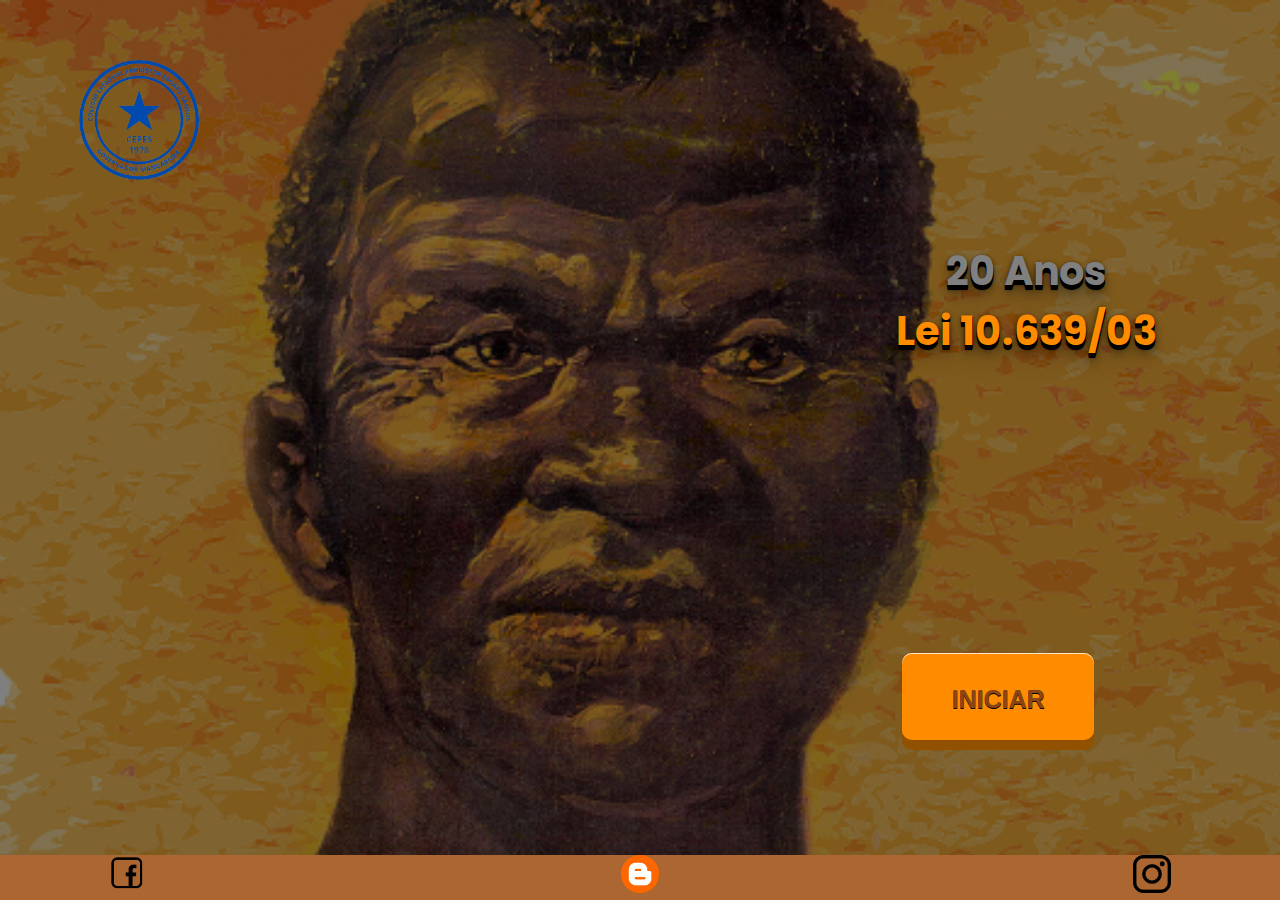
<file: index.html>
<!DOCTYPE html>
<html lang="pt-BR">
  <head>
    <meta charset="UTF-8" />
    <meta http-equiv="X-UA-Compatible" content="IE=edge" />
    <meta name="viewport" content="width=device-width, initial-scale=1.0" />
    <link rel="stylesheet" href="./src/css/styles.css" />
    <link rel="stylesheet" href="src/css/style.css" />
    <title>Game Quiz</title>
    <link
      rel="shortcut icon"
      href="../src/img/edgard.png"
      type="image/x-icon"
    />
  </head>

  <body>
    <main class="fundo-bg">
      <header class="head">
        <div class="logo-cepes">
          <img class="cepes-logo" src="src/img/edgard.png" alt="" />
        </div>
        <div class="lei">
          <h1 class="titulo">
            <span>20 Anos </span><br />
            Lei 10.639/03
          </h1>
        </div>
      </header>
      <div class="logo"></div>
      <div class="iniciar">
        <a class="botao-iniciar" href="./Pages/quizz.html">INICIAR</a>
      </div>
      <div class="pezinho">
        <a
          class="facebook"
          href="https://www.facebook.com/cepes.edgardsantos"
          target="_blank"
          rel="noopener noreferrer"
        >
          <img
            src="./src/img/bfacebook.png"
            alt="facebook do colegio estadual professor edgard santos"
        /></a>

        <a
          class="blogger"
          href="https://www.professorborges.com.br"
          target="_blank"
          rel="noopener noreferrer"
        >
          <img src="./src/img/blogger.png" alt="blog do professor borges"
        /></a>

        <a
          class="instagram"
          href="https://www.instagram.com/cepes29/"
          target="_blank"
          rel="noopener noreferrer"
        >
          <img
            src="./src/img/insta.png"
            alt="instagram do colegio estadual professor edgard santos"
        /></a>
      </div>
    </main>
  </body>
</html>
</file>
<file: src/css/styles.css>
@import url("https://fonts.googleapis.com/css2?family=Poppins:wght@300;400;500;600;700&display=swap");
@import url('https://fonts.googleapis.com/css2?family=Lora&display=swap');
@import url('https://fonts.googleapis.com/css2?family=Alkatra&display=swap');

* {
  margin: 0;
  padding: 0;
  box-sizing: border-box;
  font-family: "Poppins", sans-serif;
}
:root {
  --black: black;
  --maron: #ac6631;
}

@media (max-width: 912px) {

.align-content{
  display: flex;
  align-items: center;
  justify-content: center;
}
main{
  max-width: 912px;
  margin: 0 auto;
}
.jogo{
  width: 912px;
  margin: 0 auto;
}

.black-bg {
  background-image: url(../img/AFRICAAAA.png);
  background-color: #808080;
  background-position: center;
  height: 100vh;
  background-size: cover;
}
.topo {
  position: relative;
  display: flex;
  align-items: center;
  justify-content: center;
  background-color: var(--maron);
  height: 7vh;
  width: 100%;
  color: white;
}
.numero-perguntas {
  position: absolute;
  right: 10%;
  font-size: 15px;
}
.topo a{
  position: absolute;
  margin-top: 5px;
  left: 4%;
  font-size: 15px;
}
#botao-voltar{
  width: 30px;
  height: 30px;
}
.quadro-perguntas {
  padding: 20px;
  height: 80%;
  width: 89%;
  background-color: white;
  border-radius: 15px;
  text-align: justify;
  font-size: clamp(8px, 18px, 25px);
  box-shadow: 0 5px rgba(128, 128, 128, 0.377);
}
.perguntas {
  height: 41vh;
  display: flex;
  justify-content: center;
  align-items: center;
}
.alternativas {
  height: 45vh;
  display: flex;
  flex-direction: column;
  align-items: center;
  justify-content: center;
}
.status {
  height: 7vh;
  display: flex;
  align-items: center;
  justify-content: space-around;
  background-color: var(--maron);
}

.botao-alternativas {
  margin: 3% 5% 3% 5%;
  padding: 1%;
  height: 18%;
  width: 89%;
  background-color: white;
  border-radius: 15px;
  border: 2px solid rgba(128, 128, 128, 0.466);
  box-shadow: 0 5px rgba(128, 128, 128, 0.377);
  cursor: pointer;
  font-size: clamp(10px, 12px, 25px);
  font-weight: 600;
}
.botao-status {
  cursor: pointer;
}
.status :nth-child(1) {
  margin-left: 5%;
  height: 87%;
}
.status :nth-child(2) {
  height: 93%;
}
.status :nth-child(3) {
  height: 80%;
  margin-right: 5%;
}
.fim-jogo {
  position: fixed;
  width: 100vw;
  height: 100vh;
  top: 0;
  left: 0;
  background-color: rgba(52, 52, 50, 1);
  opacity: 0;
  visibility: hidden;
}
.aberto {
  opacity: 1;
  visibility: visible;
}
.nota-final {
  height: 41vh;
  display: flex;
  justify-content: flex-end;
  align-items: center;
  flex-direction: column;
}
.nota-final h2,
.pontuacao-final h2 {
  color: white;
  font-size: 50px;
}
.nota-final p {
  color: white;
  font-size: 45px;
}
.barra-nota-final {
  background-color: rgba(52, 52, 50, 1);
  height: 15%;
  width: 90%;
  border-radius: 20px;
  border: 1px solid white;
}
.barra-de-nota {
  background-color: green;
  height: 100%;
  width: 0%;
  border-radius: 20px;
}
.pontuacao-final {
  height: 25vh;
  display: flex;
  flex-direction: column;
  align-items: center;
  justify-content: flex-start;
}
.content {
  height: 27vh;
  display: flex;
  align-items: center;
  justify-content: space-around;
  background-color: var(--maron);
}
.content a{
    height: 80%;
}
.botao-content{
    height: 55%;
    width: 90%;
}
@media (max-height: 720px) and (orientation: landscape)
{
  .botao-alternativas {
    margin: 1% 5% 1% 5%;
    padding: 0;
    height: 18%;
    width: 89%;
    background-color: white;
    border-radius: 15px;
    border: none;
    cursor: pointer;
    font-size: clamp(8px, 18px, 25px);
    font-weight: normal;
  }
  
}

.topo {
  display: flex;
  align-items: center;
  justify-content: center;
  background-color: var(--maron);
  height: 7vh;
  width: 100%;
}

.topo h1 {
  color: #000;
  font-size: 16px;
  text-shadow:  5px 2px 5px #696969;
  margin-right: 15px;
}

.topo span {
  color: white;
  text-shadow:  5px 2px 5px #000;
  
}

.head {

  display: flex;
  align-items: center;
  justify-content: space-around;
  height: 10vh;
  width: 100%;
  color: white;
}

.anos {
  width: 40%;
  height: 80%;
}

.logo {
  height: 37vh;
  display: flex;
  justify-content: flex-end;
  align-items: flex-start;
}

.iniciar {
  height: 46vh;
  display: flex;
  flex-direction: column;
  align-items: center;
  justify-content: flex-end;

}

.logo-cepes {
  display: flex;
  position: relative;
}


.cepes-logo {
  margin-top: 10%;
  width: 30%;
}

.fundo-bg {
  background: 
  linear-gradient(rgba(0,0,0,0.5), rgba(0,0,0,0.5)),
  url(../img/zumbizin.png);
  background-repeat: no-repeat;
  background-position: 3%;
  background-size: cover;
  height: 100vh;
  text-align: center;
 
}

.lei {
  display: flex;
  align-items: center;
  justify-content: center;
  text-align: center;
  position: absolute;
  margin-top: 120%;
}

.lei span {
  color: gray;
}

.lei h1 {
  color: 	#FF8C00;
  font-size: 40px;
  text-shadow: 0 1px 0 black,
0 2px 0 black,
0 3px 0 black,
0 4px 0 black,
0 5px 0 black,
0 6px 1px rgba(0,0,0,.1),
0 0 5px rgba(0,0,0,.1),
0 1px 3px rgba(0,0,0,.3),
0 3px 5px rgba(0,0,0,.2),
0 5px 10px rgba(0,0,0,.25),
0 10px 10px rgba(0,0,0,.2),
0 20px 20px rgba(0,0,0,.15);
}

.pezinho {
  height: 7vh;
  display: flex;
  align-items: center;
  justify-content: space-between;
  background-color: var(--maron);
}

.pezinho img {
  width: 15%;
}

.facebook {
  height: 50%;
  width: 100%;
}

.blogger {
  width: 100%;
  height: 50%;
}

.instagram {
  height: 50%;
  width: 100%;
}

.botao-iniciar {
  color: white;
  font-family: Helvetica, sans-serif;
  font-weight: bold;
  font-size: 36px;
  text-align: center;
  text-decoration: none;

  display: block;
  position: relative;
  padding: 20px 40px;
  padding: 2.5%;
  height: 18%;
  width: 45%;
  border-radius: 15px;
  border: none;
  box-shadow: 0 5px #808080;
  cursor: pointer;
  text-decoration: none;
  background-color: #FF8C00;
  text-align: center;
  color: #8B4513;
  font-size: 25px;
  margin-bottom: 9%;
  font-weight: 600;



  text-shadow: 0px 1px 0px #000;
  filter: dropshadow(color=#000, offx=0px, offy=1px);


  box-shadow: inset 0 1px 0 #FFE5C4, 0 10px 0 #915100;



  border-radius: 10px;
}

.botao-iniciar:after {
  content: "";
  height: 100%;
  width: 100%;
  padding: 4px;
  position: absolute;
  bottom: -15px;
  left: -4px;
  z-index: -1;
  background-color: #2B1800;
  border-radius: 15px;
}

.botao-baixo {
  height: 80%;
  width: 25%;
  border-radius: 17%;
  border: none;
  cursor: pointer;
}

#botao-voltar {
  margin-left: 2%;
}

#botao-avancar {
  margin-right: 2%;
}

}



@media (min-width: 913px) {

  .align-content{
    display: flex;
    align-items: center;
    justify-content: center;
  }
  main{
    max-width: 912px;
    margin: 0 auto;
  }
  .jogo{
    width: 912px;
    margin: 0 auto;
  }
  
  .black-bg {
    background-image: url(../img/AFRICAAAA.png);
    background-color: #808080;
    background-position: center;
    height: 100vh;
    background-size: cover;
  }
  .topo {
    position: relative;
    display: flex;
    align-items: center;
    justify-content: center;
    background-color: var(--maron);
    height: 7vh;
    width: 100%;
    color: white;
  }
  .numero-perguntas {
    position: absolute;
    right: 10%;
    font-size: 15px;
  }
  .topo a{
    position: absolute;
    margin-top: 5px;
    left: 4%;
    font-size: 15px;
  }
  #botao-voltar{
    width: 30px;
    height: 30px;
  }
  .quadro-perguntas {
    padding: 20px;
    height: 80%;
    width: 89%;
    background-color: white;
    border-radius: 15px;
    text-align: justify;
    font-size: clamp(8px, 18px, 25px);
    box-shadow: 0 5px rgba(128, 128, 128, 0.377);
  }
  .perguntas {
    height: 41vh;
    display: flex;
    justify-content: center;
    align-items: center;
  }
  .alternativas {
    height: 45vh;
    display: flex;
    flex-direction: column;
    align-items: center;
    justify-content: center;
  }
  .status {
    height: 7vh;
    display: flex;
    align-items: center;
    justify-content: space-around;
    background-color: var(--maron);
  }
  
  .botao-alternativas {
    margin: 3% 5% 3% 5%;
    padding: 1%;
    height: 18%;
    width: 89%;
    background-color: white;
    border-radius: 15px;
    border: 2px solid rgba(128, 128, 128, 0.466);
    box-shadow: 0 5px rgba(128, 128, 128, 0.377);
    cursor: pointer;
    font-size: clamp(10px, 12px, 25px);
    font-weight: 600;
  }
  .botao-status {
    cursor: pointer;
  }
  .status :nth-child(1) {
    margin-left: 5%;
    height: 87%;
  }
  .status :nth-child(2) {
    height: 93%;
  }
  .status :nth-child(3) {
    height: 80%;
    margin-right: 5%;
  }
  .fim-jogo {
    position: fixed;
    width: 100vw;
    height: 100vh;
    top: 0;
    left: 0;
    background-color: rgba(52, 52, 50, 1);
    opacity: 0;
    visibility: hidden;
  }
  .aberto {
    opacity: 1;
    visibility: visible;
  }
  .nota-final {
    height: 41vh;
    display: flex;
    justify-content: flex-end;
    align-items: center;
    flex-direction: column;
  }
  .nota-final h2,
  .pontuacao-final h2 {
    color: white;
    font-size: 50px;
  }
  .nota-final p {
    color: white;
    font-size: 45px;
  }
  .barra-nota-final {
    background-color: rgba(52, 52, 50, 1);
    height: 15%;
    width: 90%;
    border-radius: 20px;
    border: 1px solid white;
  }
  .barra-de-nota {
    background-color: green;
    height: 100%;
    width: 0%;
    border-radius: 20px;
  }
  .pontuacao-final {
    height: 25vh;
    display: flex;
    flex-direction: column;
    align-items: center;
    justify-content: flex-start;
  }
  .content {
    height: 27vh;
    display: flex;
    align-items: center;
    justify-content: space-around;
    background-color: var(--maron);
  }
  .content a{
      height: 80%;
  }
  .botao-content{
      height: 55%;
      width: 90%;
  }
  @media (max-height: 720px) and (orientation: landscape)
  {
    .botao-alternativas {
      margin: 1% 5% 1% 5%;
      padding: 0;
      height: 18%;
      width: 89%;
      background-color: white;
      border-radius: 15px;
      border: none;
      cursor: pointer;
      font-size: clamp(8px, 18px, 25px);
      font-weight: normal;
    }
    
  }
  
  .topo {
    display: flex;
    align-items: center;
    justify-content: center;
    background-color: var(--maron);
    height: 7vh;
    width: 100%;
  }
  
  .topo h1 {
    color: #000;
    font-size: 16px;
    text-shadow:  5px 2px 5px #696969;
    margin-right: 15px;
  }
  
  .topo span {
    color: white;
    text-shadow:  5px 2px 5px #000;
    
  }
  
  .head {
  
    display: flex;
    align-items: center;
    justify-content: flex-start;
    height: 10vh;
    width: 100%;
    color: white;
  }
  
  .anos {
    width: 40%;
    height: 80%;
  }
  
  .logo {
    height: 37vh;
    display: flex;
    justify-content: flex-end;
    align-items: flex-start;
  }
  
  .iniciar {
    height: 48vh;
    display: flex;
    flex-direction: column;
    align-items: center;
    justify-content: flex-end;
  
  }
  
  .logo-cepes {
    display: flex;
    position: relative;
    margin-left: 5%;
  }
  
  
  .cepes-logo {
    margin-top: 30%;
    width: 30%;

  }
  
  .fundo-bg {
    background: 
    linear-gradient(rgba(0,0,0,0.5), rgba(0,0,0,0.5)),
    url(../img/zumbi-dos-palmaress.png);
    background-repeat: no-repeat;
    max-width: 100vw;
    background-size: cover;
    height: 100vh;
    text-align: center;
   
  }
  
  .lei {
    display: flex;
    align-items: center;
    justify-content: center;
    text-align: center;
    position: absolute;
    margin-top: 40%;
    margin-left: 70%;
  }
  
  .lei span {
    color: gray;
  }
  
  .lei h1 {
    color: 	#FF8C00;
    font-size: 40px;
    text-shadow: 0 1px 0 black,
  0 2px 0 black,
  0 3px 0 black,
  0 4px 0 black,
  0 5px 0 black,
  0 6px 1px rgba(0,0,0,.1),
  0 0 5px rgba(0,0,0,.1),
  0 1px 3px rgba(0,0,0,.3),
  0 3px 5px rgba(0,0,0,.2),
  0 5px 10px rgba(0,0,0,.25),
  0 10px 10px rgba(0,0,0,.2),
  0 20px 20px rgba(0,0,0,.15);
  }
  
  .pezinho {
    display: flex;
    align-items: center;
    justify-content: space-between;
    background-color: var(--maron);
  }
  
  .pezinho img {
    width: 15%;
  }
  
  .facebook {
    width: 20%;
    height: 50%;

  }
  
  .blogger {
    width: 20%;
    height: 50%;
  }
  
  .instagram {
    width: 20%;
    height: 50%;

  }
  
  .botao-iniciar {
    margin-left: 56%;
    color: white;
    font-family: Helvetica, sans-serif;
    font-weight: bold;
    font-size: 35px;
    text-align: center;
    text-decoration: none;
    display: block;
    position: relative;
    padding: 20px 40px;
    padding: 2.5%;
    height: 20%;
    width: 15%;
    border-radius: 15px;
    border: none;
    box-shadow: 0 5px #808080;
    cursor: pointer;
    text-decoration: none;
    background-color: #FF8C00;
    text-align: center;
    color: #8B4513;
    font-size: 25px;
    margin-bottom: 9%;
    font-weight: 600;
    text-shadow: 0px 1px 0px #000;
    filter: dropshadow(color=#000, offx=0px, offy=1px);
    box-shadow: inset 0 1px 0 #FFE5C4, 0 10px 0 #915100;
    border-radius: 10px;
  }
  
  .botao-iniciar:after {
    content: "";
    height: 100%;
    width: 100%;
    padding: 4px;
    position: absolute;
    bottom: -15px;
    left: -4px;
    z-index: -1;
    background-color: #2B1800;
    border-radius: 15px;
  }
  
  .botao-baixo {
    height: 80%;
    width: 25%;
    border-radius: 17%;
    border: none;
    cursor: pointer;
  }
  
  #botao-voltar {
    margin-left: 2%;
  }
  
  #botao-avancar {
    margin-right: 2%;
  }
  

}
</file>
<file: src/css/style.css>
@import url("https://fonts.googleapis.com/css2?family=Poppins:wght@300;400;500;600;700&display=swap");
@import url('https://fonts.googleapis.com/css2?family=Lora&display=swap');
@import url('https://fonts.googleapis.com/css2?family=Alkatra&display=swap');

* {
  margin: 0;
  padding: 0;
  box-sizing: border-box;
  font-family: "Poppins", sans-serif;
}

:root {
  --black: black;
  --maron: #ac6631;
}

.align-content {
  display: flex;
  align-items: center;
  justify-content: center;
}

main {
  max-width: 912px;
  margin: 0 auto;
}

.jogo {
  width: 912px;
  margin: 0 auto;
}

.black-bg {
  background-color: rgb(22, 20, 20);
  background-position: center center;
  background-size: cover;
  height: 100vh;
}

.topo {
  position: relative;
  display: flex;
  align-items: center;
  justify-content: center;
  background-color: var(--maron);
  height: 7vh;
  width: 100%;
  color: white;
  border-radius: 16px;
  box-shadow: 0 4px 30px rgba(0, 0, 0, 0.1);
}

.numero-perguntas {
  position: absolute;
  right: 10%;
  font-size: 15px;
}

.topo a {
  position: absolute;
  margin-top: 5px;
  left: 4%;
  font-size: 15px;
}

#botao-voltar {
  width: 30px;
  height: 30px;
}

.quadro-perguntas {
  padding: 20px;
  height: 80%;
  width: 89%;
  background-color: white;
  border-radius: 15px;
  text-align: justify;
  font-size: clamp(8px, 18px, 25px);
  box-shadow: 0 5px rgba(128, 128, 128, 0.377);
}

.perguntas {
  height: 41vh;
  display: flex;
  justify-content: center;
  align-items: center;
}

.alternativas {
  height: 45vh;
  display: flex;
  flex-direction: column;
  align-items: center;
  justify-content: center;
}

.status {
  height: 7vh;
  display: flex;
  align-items: center;
  justify-content: space-around;
  background-color: var(--maron);
  border-radius: 16px;
  box-shadow: 0 4px 30px rgba(0, 0, 0, 0.1);
}

.botao-alternativas {
  margin: 3% 5% 3% 5%;
  padding: 1%;
  height: 18%;
  width: 89%;
  background-color: white;
  border-radius: 15px;
  border: 2px solid rgba(128, 128, 128, 0.466);
  box-shadow: 0 5px rgba(128, 128, 128, 0.377);
  cursor: pointer;
  font-size: clamp(10px, 12px, 25px);
  font-weight: 600;
}

.botao-status {
  cursor: pointer;
}

.status :nth-child(1) {
  margin-left: 5%;
  height: 87%;
}

.status :nth-child(2) {
  height: 93%;
}

.status :nth-child(3) {
  height: 80%;
  margin-right: 5%;
}

.fim-jogo {
  position: fixed;
  width: 100vw;
  height: 100vh;
  top: 0;
  left: 0;
  background-color: rgba(52, 52, 50, 1);
  opacity: 0;
  visibility: hidden;
}

.imagens-quiz {
  position: fixed;
  width: 100vw;
  height: 100vh;
  top: 0;
  left: 0;
  display: flex;
  justify-content: center;
  align-items: center;
  opacity: 0;
  visibility: hidden;
}

.img-pergunta {
  display: flex;
  justify-content: center;
  position: relative;
  height: 92%;
  width: 95%;
  background-color: gray;
  border-radius: 15px;
  background: rgba(255, 255, 255, 0.2);
  border-radius: 16px;
  box-shadow: 0 4px 30px rgba(0, 0, 0, 0.1);
  backdrop-filter: blur(5px);
  -webkit-backdrop-filter: blur(5px);
  border: 1px solid rgba(255, 255, 255, 0.3);
}
.fonte{
  position: absolute;
  bottom:  2%;
  left: 2%;
  background-color: var(--maron);
  text-decoration: none;
  width: 60px;
  text-align: center;
  border-radius: 15px;
  color: white;
}


.botao-fechar {
  position: absolute;
  top: 1%;
  left: 1%;
  width: 40px;
  color: white;
  background: none;
  border: none;
  font-size: 30px;
  font-weight: bold;
}

.aberto {
  opacity: 1;
  visibility: visible;
}

.nota-final {
  height: 41vh;
  display: flex;
  justify-content: flex-end;
  align-items: center;
  flex-direction: column;
}

.nota-final h2,
.pontuacao-final h2 {
  color: white;
  font-size: 50px;
}

.nota-final p {
  color: white;
  font-size: 45px;
}

.barra-nota-final {
  background-color: rgba(52, 52, 50, 1);
  height: 15%;
  width: 90%;
  border-radius: 20px;
  border: 1px solid white;
}

.barra-de-nota {
  background-color: green;
  height: 100%;
  width: 0%;
  border-radius: 20px;
}

.pontuacao-final {
  height: 25vh;
  display: flex;
  flex-direction: column;
  align-items: center;
  justify-content: flex-start;
}

.content {
  height: 27vh;
  display: flex;
  align-items: center;
  justify-content: space-around;
  background-color: var(--maron);
}

.content a {
  height: 80%;
}

.botao-content {
  height: 55%;
  width: 90%;
}

@media (max-height: 720px) and (orientation: landscape) {
  .botao-alternativas {
    margin: 1% 5% 1% 5%;
    padding: 0;
    height: 18%;
    width: 89%;
    border-radius: 15px;
    border: none;
    cursor: pointer;
    font-size: clamp(8px, 18px, 25px);
    font-weight: normal;
  }
}

.img-quiz {
  aspect-ratio: 1 / 1;
  width: 60%;
  height: 30%;
  margin-top: 10%;
  border-radius: 5%;
}



@media (min-width: 1024px) {
  .img-quiz {
    aspect-ratio: 1 / 1;
    width: 50%;
    height: 70%;
    margin-top: 2%;
    border-radius: 5%;
  }
}
</file>
